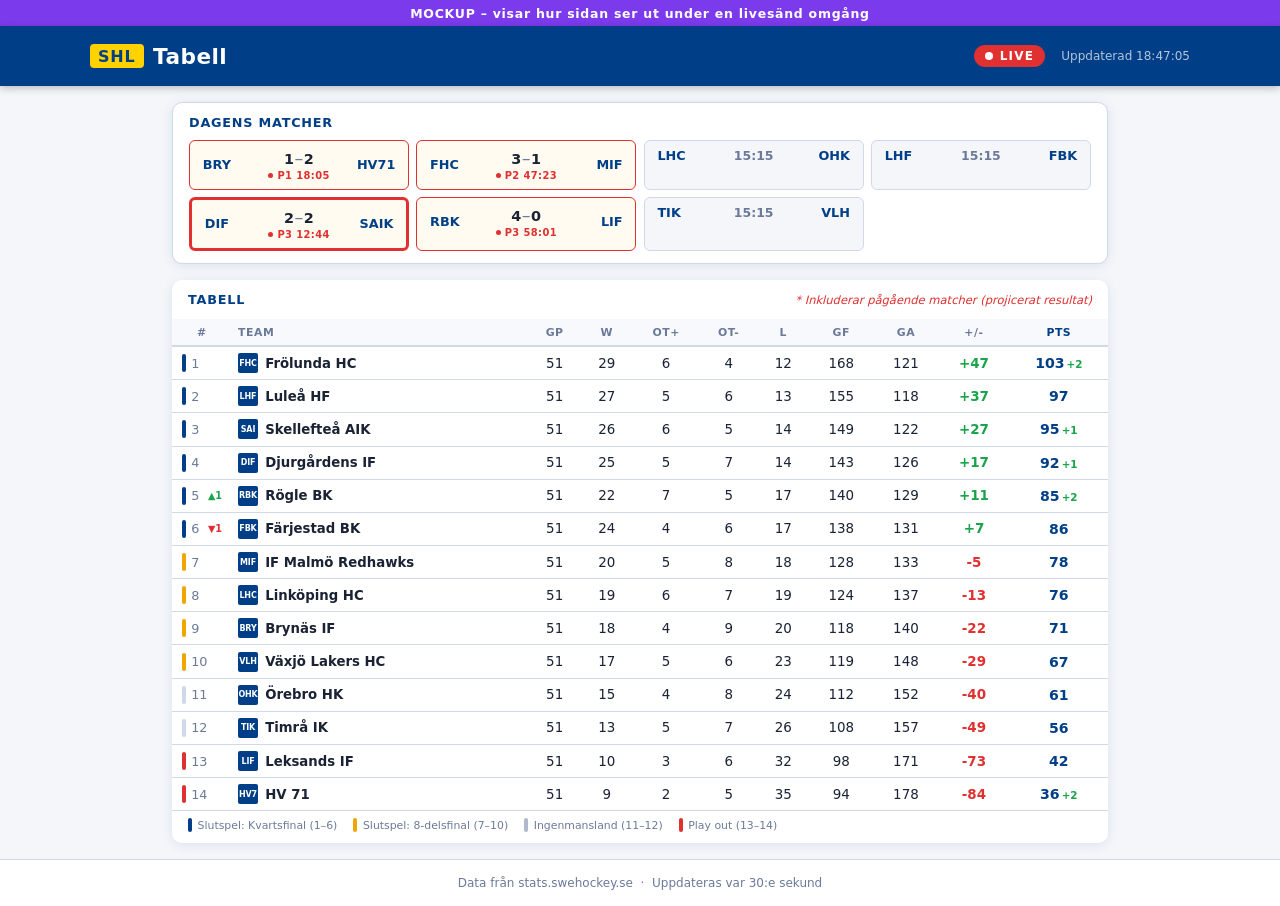
<file: frontend/public/mockup.html>
<!DOCTYPE html>
<html lang="sv">
<head>
  <meta charset="UTF-8" />
  <meta name="viewport" content="width=device-width, initial-scale=1.0" />
  <title>SHL Tabell – Live (mockup)</title>
  <link rel="stylesheet" href="style.css" />
  <style>
    .mockup-banner {
      background: #7C3AED;
      color: #fff;
      text-align: center;
      font-size: .78rem;
      font-weight: 600;
      letter-spacing: .06em;
      padding: .35rem 1rem;
    }
  </style>
</head>
<body>
  <div class="mockup-banner">MOCKUP – visar hur sidan ser ut under en livesänd omgång</div>

  <header>
    <div class="header-inner">
      <h1>
        <span class="shl-logo">SHL</span>
        Tabell
      </h1>
      <div class="header-right">
        <span id="live-badge" class="live-badge">
          <span class="pulse-dot"></span> LIVE
        </span>
        <span id="updated-label" class="updated-label">Uppdaterad 18:47:05</span>
      </div>
    </div>
  </header>

  <main>
    <section id="schedule-section" class="schedule-section">
      <h2 class="section-title" id="schedule-title">Dagens matcher</h2>
      <div id="schedule-games" class="schedule-games-grid"></div>
    </section>

    <section class="table-section">
      <div class="table-header-row">
        <h2 class="section-title">Tabell</h2>
        <span class="live-note">* Inkluderar pågående matcher (projicerat resultat)</span>
      </div>
      <div class="table-wrapper">
        <table id="standings-table">
          <thead>
            <tr>
              <th class="col-rank">#</th>
              <th class="col-team">Team</th>
              <th class="col-num" title="Games Played">GP</th>
              <th class="col-num hide-sm" title="Wins">W</th>
              <th class="col-num hide-sm" title="Overtime/Shootout Wins">OT+</th>
              <th class="col-num hide-sm" title="Overtime/Shootout Losses">OT-</th>
              <th class="col-num hide-sm" title="Losses">L</th>
              <th class="col-num hide-md show-xs" title="Goals For">GF</th>
              <th class="col-num hide-md show-xs" title="Goals Against">GA</th>
              <th class="col-num" title="Goal Difference">+/-</th>
              <th class="col-pts" title="Points">PTS</th>
            </tr>
          </thead>
          <tbody id="standings-body"></tbody>
        </table>
      </div>
      <div class="zone-legend">
        <span class="zone-legend-item"><span class="zone-legend-dot" style="background:var(--shl-blue)"></span>Slutspel: Kvartsfinal (1–6)</span>
        <span class="zone-legend-item"><span class="zone-legend-dot" style="background:#F0A500"></span>Slutspel: 8-delsfinal (7–10)</span>
        <span class="zone-legend-item"><span class="zone-legend-dot" style="background:#B0B8CC"></span>Ingenmansland (11–12)</span>
        <span class="zone-legend-item"><span class="zone-legend-dot" style="background:#E03030"></span>Play out (13–14)</span>
      </div>
    </section>
  </main>

  <footer>
    Data från stats.swehockey.se &nbsp;·&nbsp; Uppdateras var 30:e sekund
  </footer>

<script>
/* ── Mock data ──────────────────────────────────────────────────── */
const MOCK = {
  has_live: true,
  updated_at: Math.floor(Date.now() / 1000),

  schedule: {
    round_date: new Date().toISOString().slice(0, 10),
    games: [
      { home_code:'BRY', away_code:'HV71',  time:'15:15', played:false, result:null },
      { home_code:'FHC', away_code:'MIF',   time:'15:15', played:false, result:null },
      { home_code:'LHC', away_code:'OHK',   time:'15:15', played:false, result:null },
      { home_code:'LHF', away_code:'FBK',   time:'15:15', played:false, result:null },
      { home_code:'DIF', away_code:'SAIK',  time:'15:15', played:false, result:null },
      { home_code:'RBK', away_code:'LIF',   time:'15:15', played:false, result:null },
      { home_code:'TIK', away_code:'VLH',   time:'15:15', played:false, result:null },
    ],
  },

  // 4 pågående matcher, 3 ännu ej startade
  live_games: [
    { home_team_code:'FHC', away_team_code:'MIF',  home_score:3, away_score:1, status:'P2 47:23', home_projected_pts:2, away_projected_pts:0 },
    { home_team_code:'DIF', away_team_code:'SAIK', home_score:2, away_score:2, status:'P3 12:44', home_projected_pts:1, away_projected_pts:1 },
    { home_team_code:'RBK', away_team_code:'LIF',  home_score:4, away_score:0, status:'P3 58:01', home_projected_pts:2, away_projected_pts:0 },
    { home_team_code:'BRY', away_team_code:'HV71', home_score:1, away_score:2, status:'P1 18:05', home_projected_pts:0, away_projected_pts:2 },
  ],

  standings: [
    { rank:1,  team:{code:'FHC', name:'Frölunda HC'},       GP:51, W:29, OTW:6,  OTL:4,  L:12, GF:168, GA:121, Diff:47,  Points:103 },
    { rank:2,  team:{code:'LHF', name:'Luleå HF'},          GP:51, W:27, OTW:5,  OTL:6,  L:13, GF:155, GA:118, Diff:37,  Points:97  },
    { rank:3,  team:{code:'SAIK',name:'Skellefteå AIK'},    GP:51, W:26, OTW:6,  OTL:5,  L:14, GF:149, GA:122, Diff:27,  Points:95  },
    { rank:4,  team:{code:'DIF', name:'Djurgårdens IF'},    GP:51, W:25, OTW:5,  OTL:7,  L:14, GF:143, GA:126, Diff:17,  Points:92  },
    { rank:5,  team:{code:'FBK', name:'Färjestad BK'},      GP:51, W:24, OTW:4,  OTL:6,  L:17, GF:138, GA:131, Diff:7,   Points:86  },
    { rank:6,  team:{code:'RBK', name:'Rögle BK'},          GP:51, W:22, OTW:7,  OTL:5,  L:17, GF:140, GA:129, Diff:11,  Points:85  },
    { rank:7,  team:{code:'MIF', name:'IF Malmö Redhawks'}, GP:51, W:20, OTW:5,  OTL:8,  L:18, GF:128, GA:133, Diff:-5,  Points:78  },
    { rank:8,  team:{code:'LHC', name:'Linköping HC'},      GP:51, W:19, OTW:6,  OTL:7,  L:19, GF:124, GA:137, Diff:-13, Points:76  },
    { rank:9,  team:{code:'BRY', name:'Brynäs IF'},         GP:51, W:18, OTW:4,  OTL:9,  L:20, GF:118, GA:140, Diff:-22, Points:71  },
    { rank:10, team:{code:'VLH', name:'Växjö Lakers HC'},   GP:51, W:17, OTW:5,  OTL:6,  L:23, GF:119, GA:148, Diff:-29, Points:67  },
    { rank:11, team:{code:'OHK', name:'Örebro HK'},         GP:51, W:15, OTW:4,  OTL:8,  L:24, GF:112, GA:152, Diff:-40, Points:61  },
    { rank:12, team:{code:'TIK', name:'Timrå IK'},          GP:51, W:13, OTW:5,  OTL:7,  L:26, GF:108, GA:157, Diff:-49, Points:56  },
    { rank:13, team:{code:'LIF', name:'Leksands IF'},       GP:51, W:10, OTW:3,  OTL:6,  L:32, GF: 98, GA:171, Diff:-73, Points:42  },
    { rank:14, team:{code:'HV71',name:'HV 71'},             GP:51, W: 9, OTW:2,  OTL:5,  L:35, GF: 94, GA:178, Diff:-84, Points:36  },
  ],
};

/* ── Helpers ────────────────────────────────────────────────────── */
function esc(str) {
  if (str == null) return '';
  return String(str).replace(/&/g,'&amp;').replace(/</g,'&lt;').replace(/>/g,'&gt;').replace(/"/g,'&quot;');
}

const ZONE_CLASS = (rank) => {
  if (rank <= 6)  return 'zone-kval-direct';
  if (rank <= 10) return 'zone-playin';
  if (rank <= 12) return 'zone-mid';
  return 'zone-kval';
};

/* ── Schedule ───────────────────────────────────────────────────── */
function renderSchedule(schedule, liveGames) {
  const liveMap = {};
  for (const g of liveGames) liveMap[`${g.home_team_code}-${g.away_team_code}`] = g;

  const games = schedule.games;
  const grid  = document.getElementById('schedule-games');
  grid.innerHTML = '';

  const cols = games.length <= 4 ? games.length : Math.ceil(games.length / 2);
  grid.style.gridTemplateColumns = `repeat(${cols}, 1fr)`;

  for (const g of games) {
    const live = liveMap[`${g.home_code}-${g.away_code}`] || null;

    // In the mockup, simulate that DIF-SAIK scored most recently (SAIK scored)
    const isLastUpdated  = live && g.home_code === 'DIF' && g.away_code === 'SAIK';
    const blinkSide      = isLastUpdated ? 'away' : null;

    let middleHtml;
    if (live) {
      const homeClass = blinkSide === 'home' ? ' class="score-digit score-blink"' : ' class="score-digit"';
      const awayClass = blinkSide === 'away' ? ' class="score-digit score-blink"' : ' class="score-digit"';
      middleHtml = `
        <span class="sched-live-score"><span${homeClass}>${live.home_score}</span><span class="score-sep">–</span><span${awayClass}>${live.away_score}</span></span>
        <span class="sched-live-status"><span class="sched-live-dot"></span>${esc(live.status)}</span>
      `;
    } else if (g.played) {
      middleHtml = `<span class="sched-result">${esc(g.result)}</span>`;
    } else {
      middleHtml = `<span class="sched-time">${esc(g.time)}</span>`;
    }

    const card = document.createElement('div');
    card.className = 'schedule-game-card'
      + (live ? ' live' : g.played ? ' played' : '')
      + (isLastUpdated ? ' last-updated' : '');
    card.innerHTML = `
      <div class="sched-teams">
        <div class="sched-team-block">
          <span class="sched-code">${esc(g.home_code)}</span>
        </div>
        <div class="sched-middle">${middleHtml}</div>
        <div class="sched-team-block">
          <span class="sched-code">${esc(g.away_code)}</span>
        </div>
      </div>
    `;
    grid.appendChild(card);
  }
}

/* ── Standings ──────────────────────────────────────────────────── */
function renderStandings(standings, liveGames) {
  const liveCodes = new Set();
  const livePts   = {};
  for (const g of liveGames) {
    liveCodes.add(g.home_team_code);
    liveCodes.add(g.away_team_code);
    livePts[g.home_team_code] = (livePts[g.home_team_code] || 0) + g.home_projected_pts;
    livePts[g.away_team_code] = (livePts[g.away_team_code] || 0) + g.away_projected_pts;
  }

  // Enrich and re-sort by projected points
  const enriched = standings.map(entry => ({
    ...entry,
    _origRank:  entry.rank,
    _projPts:   entry.Points + (livePts[entry.team.code] || 0),
  }));
  enriched.sort((a, b) => b._projPts - a._projPts || b.Diff - a.Diff);

  const tbody = document.getElementById('standings-body');
  tbody.innerHTML = '';

  enriched.forEach((entry, idx) => {
    const newRank    = idx + 1;
    const rankChange = entry._origRank - newRank;
    const code       = entry.team.code;
    const name       = entry.team.name;
    const isLive     = liveCodes.has(code);
    const deltaRaw   = livePts[code] || 0;
    const deltaStr   = deltaRaw > 0 ? `<span class="pts-live-delta">+${deltaRaw}</span>` : '';

    let rankChangeHtml = '';
    if (rankChange > 0) rankChangeHtml = `<span class="rank-change rank-change-up">▲${rankChange}</span>`;
    if (rankChange < 0) rankChangeHtml = `<span class="rank-change rank-change-down">▼${Math.abs(rankChange)}</span>`;

    const diff = entry.Diff;
    const diffStr = `<span class="${diff > 0 ? 'diff-pos' : diff < 0 ? 'diff-neg' : ''}">${diff > 0 ? '+' : ''}${diff}</span>`;

    const tr = document.createElement('tr');
    tr.className = ZONE_CLASS(newRank);
    if (isLive) tr.classList.add('is-live');

    tr.innerHTML = `
      <td class="col-rank">
        <div class="rank-inner"><span class="zone-dot ${ZONE_CLASS(newRank)}-dot"></span>${newRank}${rankChangeHtml}</div>
      </td>
      <td class="col-team">
        <div class="team-inner">
          <span class="team-logo-fallback">${esc(code.slice(0,3))}</span>
          <span class="team-full-name">${esc(name)}</span>
        </div>
      </td>
      <td class="col-num">${entry.GP}</td>
      <td class="col-num hide-sm">${entry.W}</td>
      <td class="col-num hide-sm">${entry.OTW}</td>
      <td class="col-num hide-sm">${entry.OTL}</td>
      <td class="col-num hide-sm">${entry.L}</td>
      <td class="col-num hide-md show-xs">${entry.GF}</td>
      <td class="col-num hide-md show-xs">${entry.GA}</td>
      <td class="col-num">${diffStr}</td>
      <td class="col-pts">${entry.Points}${deltaStr}</td>
    `;
    tbody.appendChild(tr);
  });
}

/* ── Init ───────────────────────────────────────────────────────── */
renderSchedule(MOCK.schedule, MOCK.live_games);
renderStandings(MOCK.standings, MOCK.live_games);
</script>
</body>
</html>
</file>
<file: frontend/public/style.css>
/* ── Reset & base ─────────────────────────────────────────────── */
*, *::before, *::after { box-sizing: border-box; margin: 0; padding: 0; }

:root {
  --shl-blue:    #003F87;
  --shl-yellow:  #FFD200;
  --shl-light:   #E8F0FB;
  --bg:          #F4F6FA;
  --surface:     #FFFFFF;
  --border:      #D0D9E8;
  --text:        #1A2234;
  --text-muted:  #6B7A99;
  --live-red:    #E03030;
  --live-green:  #19A34A;
  --radius:      10px;
  --shadow:      0 2px 12px rgba(0,63,135,.10);
}

body {
  font-family: 'Segoe UI', system-ui, -apple-system, sans-serif;
  background: var(--bg);
  color: var(--text);
  min-height: 100vh;
  display: flex;
  flex-direction: column;
}

/* ── Header ───────────────────────────────────────────────────── */
header {
  background: var(--shl-blue);
  color: #fff;
  padding: 0 1.5rem;
  box-shadow: 0 2px 8px rgba(0,0,0,.25);
}
.header-inner {
  max-width: 1100px;
  margin: 0 auto;
  height: 60px;
  display: flex;
  align-items: center;
  justify-content: space-between;
}
h1 {
  font-size: 1.35rem;
  font-weight: 700;
  letter-spacing: .02em;
  display: flex;
  align-items: center;
  gap: .6rem;
}
.shl-logo {
  background: var(--shl-yellow);
  color: var(--shl-blue);
  font-weight: 900;
  font-size: 1rem;
  padding: .15rem .5rem;
  border-radius: 4px;
  letter-spacing: .05em;
}
.header-right {
  display: flex;
  align-items: center;
  gap: 1rem;
}

/* ── Live badge ───────────────────────────────────────────────── */
.live-badge {
  display: flex;
  align-items: center;
  gap: .4rem;
  background: var(--live-red);
  color: #fff;
  font-size: .75rem;
  font-weight: 700;
  letter-spacing: .1em;
  padding: .25rem .7rem;
  border-radius: 20px;
}
.pulse-dot {
  width: 8px;
  height: 8px;
  background: #fff;
  border-radius: 50%;
  animation: pulse 1.4s ease-in-out infinite;
}
@keyframes pulse {
  0%, 100% { opacity: 1; transform: scale(1); }
  50%       { opacity: .4; transform: scale(.75); }
}
.updated-label {
  font-size: .75rem;
  opacity: .7;
}

/* ── Main ─────────────────────────────────────────────────────── */
main {
  flex: 1;
  max-width: 960px;
  margin: 1rem auto;
  padding: 0 .75rem;
  width: 100%;
  display: flex;
  flex-direction: column;
  gap: 1rem;
}

.section-title {
  font-size: .8rem;
  font-weight: 700;
  text-transform: uppercase;
  letter-spacing: .06em;
  color: var(--shl-blue);
  margin-bottom: .6rem;
}

/* ── Live games panel ─────────────────────────────────────────── */
.live-section {
  background: var(--surface);
  border: 2px solid var(--live-red);
  border-radius: var(--radius);
  padding: .75rem 1rem;
  box-shadow: var(--shadow);
}
.live-section .section-title { color: var(--live-red); }

.live-games-grid {
  display: flex;
  flex-wrap: wrap;
  gap: .75rem;
}

.live-game-card {
  background: var(--bg);
  border: 1px solid var(--border);
  border-radius: 8px;
  padding: .6rem 1rem;
  min-width: 200px;
  flex: 1 1 200px;
}
.live-game-card .teams {
  display: flex;
  align-items: center;
  justify-content: space-between;
  gap: .75rem;
  font-size: 1.05rem;
  font-weight: 700;
}
.team-block {
  display: flex;
  flex-direction: column;
  align-items: center;
  gap: .15rem;
}
.team-code {
  font-size: 1rem;
  font-weight: 800;
  color: var(--shl-blue);
}
.team-score {
  font-size: 1.5rem;
  font-weight: 900;
  line-height: 1;
}
.team-score.leading { color: var(--live-green); }
.team-score.trailing { color: var(--text-muted); }
.team-score.tied { color: var(--text); }

.score-sep {
  font-size: 1.1rem;
  color: var(--text-muted);
  font-weight: 400;
}
.game-status {
  text-align: center;
  font-size: .72rem;
  color: var(--live-red);
  font-weight: 600;
  margin-top: .35rem;
  text-transform: uppercase;
  letter-spacing: .04em;
}
.projected-pts {
  text-align: center;
  font-size: .68rem;
  color: var(--text-muted);
  margin-top: .2rem;
}

/* ── Standings table ──────────────────────────────────────────── */
.table-section {
  background: var(--surface);
  border-radius: var(--radius);
  box-shadow: var(--shadow);
  overflow: hidden;
}
.table-header-row {
  display: flex;
  align-items: baseline;
  justify-content: space-between;
  padding: .75rem 1rem .2rem;
}
.live-note {
  font-size: .72rem;
  color: var(--live-red);
  font-style: italic;
}
.table-wrapper {
  overflow-x: auto;
}
table {
  width: 100%;
  border-collapse: collapse;
  font-size: .875rem;
}
thead tr {
  background: #F8F9FC;
  border-bottom: 2px solid var(--border);
}
thead th {
  padding: .4rem .5rem;
  text-align: center;
  font-size: .68rem;
  font-weight: 700;
  color: var(--text-muted);
  letter-spacing: .05em;
  text-transform: uppercase;
  white-space: nowrap;
}
thead th.col-team { text-align: left; padding-left: .5rem; }
thead th.col-rank { width: 38px; padding-left: .6rem; }
thead th.col-pts  { color: var(--shl-blue); }

tbody tr {
  border-bottom: 1px solid var(--border);
  transition: background .12s;
}
tbody tr:last-child { border-bottom: none; }
tbody tr:hover { background: #F5F7FB; }

td {
  padding: .38rem .5rem;
  text-align: center;
  white-space: nowrap;
  font-size: .84rem;
}
td.col-team {
  text-align: left;
  font-weight: 500;
  padding-left: .5rem;
  min-width: 150px;
}
.team-inner {
  display: flex;
  align-items: center;
  gap: .45rem;
}
.team-full-name {
  font-size: .83rem;
  font-weight: 600;
  color: var(--text);
}
/* Team badge image */
.team-logo {
  width: 20px;
  height: 20px;
  object-fit: contain;
  flex-shrink: 0;
}
/* Fallback when logo not available */
.team-logo-fallback {
  width: 20px;
  height: 20px;
  background: var(--shl-blue);
  color: #fff;
  font-size: .5rem;
  font-weight: 800;
  border-radius: 2px;
  display: inline-flex;
  align-items: center;
  justify-content: center;
  flex-shrink: 0;
  letter-spacing: -.02em;
}
.live-indicator {
  width: 7px;
  height: 7px;
  background: var(--live-red);
  border-radius: 50%;
  flex-shrink: 0;
  animation: pulse 1.4s ease-in-out infinite;
}
td.col-pts {
  font-weight: 800;
  color: var(--shl-blue);
  font-size: .88rem;
}
td.col-pts .pts-live-delta {
  font-size: .65rem;
  color: var(--live-green);
  font-weight: 600;
  margin-left: 2px;
}
td.col-rank {
  color: var(--text-muted);
  font-size: .8rem;
  font-weight: 500;
  padding-left: .6rem;
}
.rank-inner {
  display: flex;
  align-items: center;
  gap: .35rem;
}
.diff-pos { color: var(--live-green); font-weight: 600; }
.diff-neg { color: var(--live-red);   font-weight: 600; }

/* ── Rank change indicator ────────────────────────────────────── */
.rank-change {
  font-size: .6rem;
  font-weight: 700;
  margin-left: 3px;
  vertical-align: middle;
}
.rank-change-up   { color: var(--live-green); }
.rank-change-down { color: var(--live-red); }

/* ── Zone dot in rank column ──────────────────────────────────── */
.zone-dot {
  width: 4px;
  height: 18px;
  border-radius: 2px;
  flex-shrink: 0;
}
.zone-kval-direct-dot { background: var(--shl-blue); }
.zone-playin-dot       { background: #F0A500; }
.zone-mid-dot          { background: var(--border); }
.zone-kval-dot         { background: var(--live-red); }

/* ── Loading / error ──────────────────────────────────────────── */
.loading-row td, .error-row td {
  text-align: center;
  padding: 2rem;
  color: var(--text-muted);
}
.error-row td { color: var(--live-red); }

/* ── Footer ───────────────────────────────────────────────────── */
footer {
  text-align: center;
  padding: 1rem;
  font-size: .75rem;
  color: var(--text-muted);
  border-top: 1px solid var(--border);
  background: var(--surface);
}

/* ── Standings zone rows ──────────────────────────────────────── */
/* No left-border needed anymore — zone dot handles the indicator */
tbody tr.zone-kval-direct,
tbody tr.zone-playin,
tbody tr.zone-mid,
tbody tr.zone-kval { border-left: none; }


/* ── Schedule section ─────────────────────────────────────────── */
.schedule-section {
  background: var(--surface);
  border: 1px solid var(--border);
  border-radius: var(--radius);
  padding: .75rem 1rem;
  box-shadow: var(--shadow);
}

.schedule-games-grid {
  display: grid;
  gap: .45rem;
}

.schedule-game-card {
  background: var(--bg);
  border: 1px solid var(--border);
  border-radius: 6px;
  padding: .45rem .8rem;
  text-align: center;
  min-width: 0;
}
.schedule-game-card.played {
  opacity: .7;
}
.schedule-game-card.live {
  border-color: var(--live-red);
  background: #FFFBF0;
}
/* Blinking red border on last updated card, until next goal */
.schedule-game-card.last-updated {
  border-width: 3px;
  border-color: var(--live-red);
  animation: border-pulse 1.4s ease-in-out infinite;
}
@keyframes border-pulse {
  0%, 100% { border-color: var(--live-red); }
  50%       { border-color: transparent;    }
}
/* Score digit blink – only the scoring team's number, runs until next goal */
.score-digit { display: inline-block; }
.score-digit.score-blink {
  animation: score-blink 1.4s ease-in-out infinite;
}
@keyframes score-blink {
  0%, 100% { opacity: 1; }
  50%       { opacity: .15; }
}
.score-sep { display: inline-block; }
.sched-teams {
  display: flex;
  align-items: center;
  justify-content: space-between;
  gap: .4rem;
}
.sched-team-block {
  display: flex;
  align-items: center;
  gap: .35rem;
  flex: 1;
}
.sched-team-block:last-child {
  flex-direction: row-reverse;
}
.sched-logo {
  width: 22px;
  height: 22px;
  object-fit: contain;
  flex-shrink: 0;
}
.sched-code {
  font-size: .8rem;
  font-weight: 700;
  color: var(--shl-blue);
}
.sched-middle {
  flex-shrink: 0;
  display: flex;
  flex-direction: column;
  align-items: center;
  text-align: center;
  min-width: 44px;
  gap: .15rem;
}
.sched-time {
  font-size: .78rem;
  font-weight: 700;
  color: var(--text-muted);
}
.sched-live-score {
  font-size: .9rem;
  font-weight: 800;
  color: var(--text);
  letter-spacing: .03em;
}
.sched-live-status {
  display: flex;
  align-items: center;
  gap: .25rem;
  font-size: .62rem;
  font-weight: 600;
  color: var(--live-red);
  white-space: nowrap;
  text-transform: uppercase;
  letter-spacing: .04em;
}
.sched-live-dot {
  width: 5px;
  height: 5px;
  background: var(--live-red);
  border-radius: 50%;
  flex-shrink: 0;
  animation: pulse 1.4s ease-in-out infinite;
}
.sched-result {
  font-size: .9rem;
  font-weight: 800;
  color: var(--text);
}

/* ── Zone legend ──────────────────────────────────────────────── */
.zone-legend {
  display: flex;
  flex-wrap: wrap;
  gap: .35rem 1rem;
  padding: .45rem 1rem .65rem;
  border-top: 1px solid var(--border);
}
.zone-legend-item {
  display: flex;
  align-items: center;
  gap: .35rem;
  font-size: .68rem;
  color: var(--text-muted);
}
.zone-legend-dot {
  width: 4px;
  height: 14px;
  border-radius: 2px;
  flex-shrink: 0;
}

/* ── Utility ──────────────────────────────────────────────────── */
.hidden { display: none !important; }

/* ── Responsive ───────────────────────────────────────────────── */
@media (max-width: 720px) {
  .hide-md { display: none; }
  .schedule-games-grid { grid-template-columns: repeat(3, 1fr) !important; }
}
@media (max-width: 520px) {
  .hide-sm { display: none; }
  /* Show GF/GA/diff on mobile even though they're hidden at tablet width */
  .show-xs { display: table-cell !important; }
  .team-full-name { font-size: .78rem; }
  .team-logo, .team-logo-fallback { width: 18px; height: 18px; }
  .schedule-games-grid { grid-template-columns: repeat(2, 1fr) !important; }
  .sched-logo { width: 18px; height: 18px; }
}
</file>
